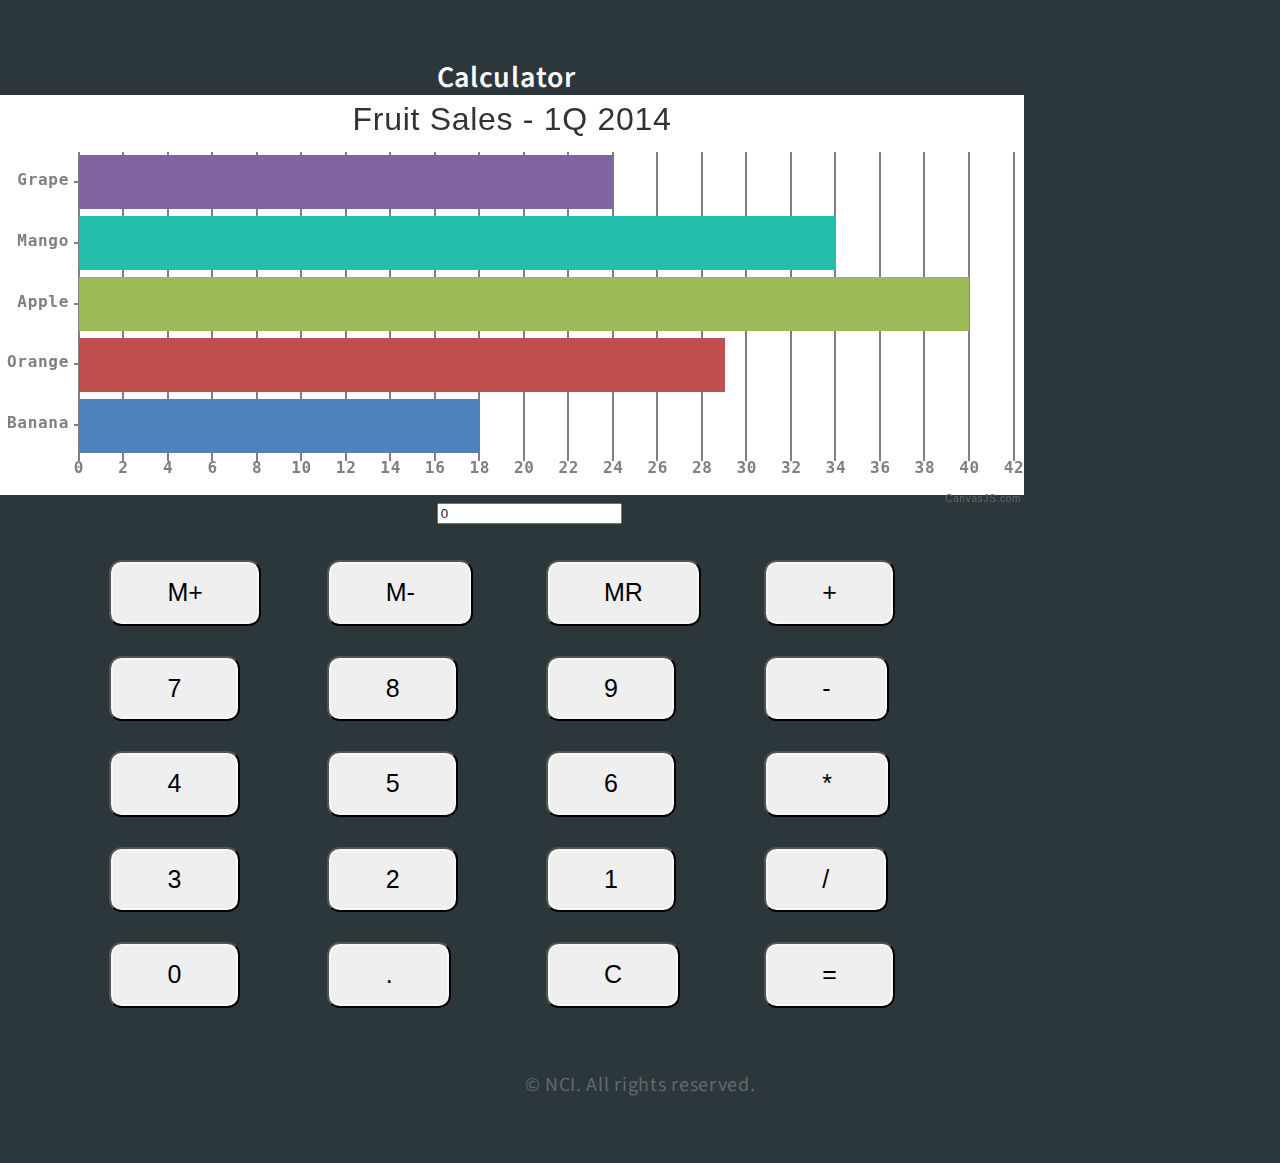
<file: index.html>
<!DOCTYPE HTML>
<html>
	<head>
		<title>Converter Example</title>
		<meta http-equiv="content-type" content="text/html; charset=utf-8" />
		<link href="http://fonts.googleapis.com/css?family=Source+Sans+Pro:300,300italic,600|Source+Code+Pro" rel="stylesheet" />
		<link href="css/main.css" rel="stylesheet" />
		<!--[if lte IE 8]><script src="js/vendor/html5shiv.js" type="text/javascript"></script><![endif]-->
        <!--
        <script src="js/vendor/jquery-1.10.2.min.js"></script>
        -->
        <script src="js/main.js"></script>
        <script src="js/skel.min.js"></script>
        <script src="js/calculator.js"></script>
        <script src="js/canvasjs.min.js"></script>
        
    </head>
	<body onload="draw()">
		<div class="containere">
			<!-- Header -->
				<div id="header" class="row">
					<div class="-4u 8u">
                     <section id="title_of_app">
                     <h1>Calculator</h1>
                     </section>
					</div>
				</div>
                
			    <!-- Hero -->
                <!--
                <div id="hero">
					<button class="button" id="addbutton">+ ADD</button>
                    <button class="button" id="subtractbutton">- SUBTRACT</button>
					<button class="button" id="multiplybutton">* MULTIPLY</button>
					<button class="button" id="dividebutton">/ DIVIDE</button>
					<button class="button" id="clearbutton">C CANCEL</button>
				</div>
                -->

               <!--
               <div id="hero">
               <canvas id="myCanvas" width="600" height="900">
               style="border:1px solid #0000FF;">
               </canvas>
			   </div>

               <script>
               function draw() {
               var c=document.getElementById("myCanvas");
               var ctx=c.getContext("2d");
               ctx.fillStyle="#DD3333";
               ctx.fillRect(0,0,600,900);
               
               ctx.beginPath();
               ctx.moveTo(20,20);
               ctx.quadraticCurveTo(20,300,400,20);
               ctx.stroke();

               ctx.moveTo(250,250);
               ctx.quadraticCurveTo(20,300,400,20);
               ctx.stroke();

               ctx.moveTo(500,100);
               ctx.quadraticCurveTo(20,300,400,20);
               ctx.stroke();

               ctx.fillStyle="red";
               ctx.fillRect(20,20,75,50);
               // Turn transparency on
               ctx.globalAlpha=0.2;
               ctx.fillStyle="blue"; 
               ctx.fillRect(50,50,75,50); 
               ctx.fillStyle="green"; 
               ctx.fillRect(80,80,75,50);
               
               // Turn transparency on
               ctx.globalAlpha=0.3;
               ctx.fillStyle="#0000FF";
               ctx.font="bold 30px Arial";
               ctx.fillText("Calculator",70,95);

               for (var i=0;i<6;i++){
                   for (var j=0;j<6;j++){
                       ctx.fillStyle = 'rgb(' + Math.floor(255-42.5*i) + ',' +
                       Math.floor(255-42.5*j) + ',0)';
                       ctx.fillRect(j*50,500+(i*50),50,50);
                   }
              }
               
              }               
              </script> -->
               
               
              <script type="text/javascript">
              window.onload = function () {
              var chart = new CanvasJS.Chart("chartContainer", {
              theme: "theme2",//theme1
              title:{
                  text: "Fruit Sales - 1Q 2014"              
              },
              data: [              
              {
              // Change type to "bar", "splineArea", "area", "spline", "pie","column",etc.
                  type: "bar",
                  dataPoints: [
                  { label: "Banana", y: 18 },
                  { label: "Orange", y: 29 },
                  { label: "Apple",  y: 40 },
                  { label: "Mango",  y: 34 },
                  { label: "Grape",  y: 24 }
                  ]
              }
              ]
          });

          chart.render();
      }
  </script>
</head>
<body>
  <div id="chartContainer" style="height: 400px; width: 80%;">
  </div>               
               
               
			   <div class="row">
					<div class="-4u 6u">
                        <!--
						<h2>Input Number</h2>
                        -->
						<input type="number" pattern="[0-9]+" id="ninput"/>
					</div>
                    <!--
                    <div class="7u">
						<h2>Answer</h2>
						<input type="number"  pattern="[0-9]+" id="noutput" value="0"/>
					</div>
                    -->
				</div>
                <div class="row">
					<div class="-1u 1u"><button class="button" id="maddbutton">M+</button></div>
					<div class="-1u 1u"><button class="button" id="msubtractbutton">M-</button></div>
					<div class="-1u 1u"><button class="button" id="mreadbutton">MR</button></div>
					<div class="-1u 1u"><button class="button" id="addbutton">+</button></div>
                </div>
                <div class="row">
					<div class="-1u 1u"><button class="button" id="btn7">7</button></div>
					<div class="-1u 1u"><button class="button" id="btn8">8</button></div>
					<div class="-1u 1u"><button class="button" id="btn9">9</button></div>
					<div class="-1u 1u"><button class="button" id="subtractbutton">-</button></div>
                </div>                
                <div class="row">
					<div class="-1u 1u"><button class="button" id="btn4">4</button></div>
					<div class="-1u 1u"><button class="button" id="btn5">5</button></div>
					<div class="-1u 1u"><button class="button" id="btn6">6</button></div>
					<div class="-1u 1u"><button class="button" id="multiplybutton">*</button></div>
                </div>                
                <div class="row">
					<div class="-1u 1u"><button class="button" id="btn3">3</button></div>
					<div class="-1u 1u"><button class="button" id="btn2">2</button></div>
					<div class="-1u 1u"><button class="button" id="btn1">1</button></div>
					<div class="-1u 1u"><button class="button" id="dividebutton">/</button></div>
                </div>                
                <div class="row">
					<div class="-1u 1u"><button class="button" id="btn0">0</button></div>
					<div class="-1u 1u"><button class="button" id="btndot">.</button></div>
					<div class="-1u 1u"><button class="button" id="clearbutton">C</button></div>
					<div class="-1u 1u"><button class="button" id="equalsbutton">=</button></div>
                </div>
                


			<!-- Footer -->
				<div id="footer">
					&copy; NCI. All rights reserved.
				</div>
		</div>
	</body>
</html>
</file>
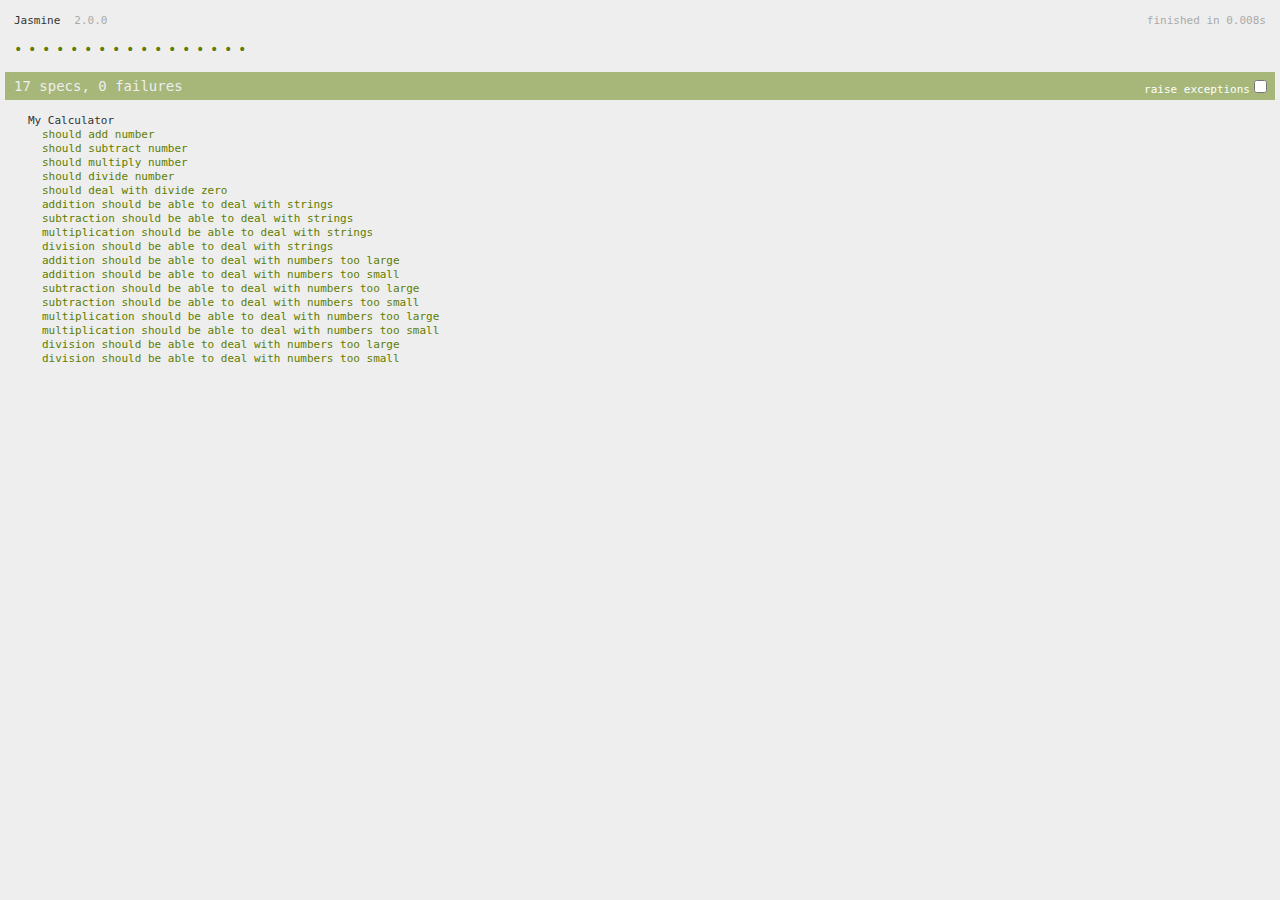
<file: test/SpecRunner.html>
<!DOCTYPE HTML>
<html>
<head>
  <meta http-equiv="Content-Type" content="text/html; charset=UTF-8">
  <title>Jasmine Spec Runner v2.0.0</title>

 
  <link rel="shortcut icon" type="image/png" href="jasmine_favicon.png">
  <link rel="stylesheet" type="text/css" href="css/jasmine.css">

  <script type="text/javascript" src="js/jasmine.js"></script>
  <script type="text/javascript" src="js/jasmine-html.js"></script>
  <script type="text/javascript" src="js/boot.js"></script>

  <!-- include source files here... -->
  <script type="text/javascript" src="../js/calculator.js"></script>
  <!--<script type="text/javascript" src="src/Song.js"></script>-->

  <!-- include spec files here... -->
  <script type="text/javascript" src="spec/calculatorSpec.js"></script>
  <!--<script type="text/javascript" src="spec/PlayerSpec.js"></script>-->

</head>

<body>
</body>
</html>
</file>
<file: css/main.css>
/*! HTML5 Boilerplate v4.3.0 | MIT License | http://h5bp.com/ */

/*
 * What follows is the result of much research on cross-browser styling.
 * Credit left inline and big thanks to Nicolas Gallagher, Jonathan Neal,
 * Kroc Camen, and the H5BP dev community and team.
 */

/* ==========================================================================
   Base styles: opinionated defaults
   ========================================================================== */

html,
button,
input,
select,
textarea {
    color: #222;
}

html {
    font-size: 1em;
    line-height: 1.4;
}

/*
 * Remove text-shadow in selection highlight: h5bp.com/i
 * These selection rule sets have to be separate.
 * Customize the background color to match your design.
 */

::-moz-selection {
    background: #b3d4fc;
    text-shadow: none;
}

::selection {
    background: #b3d4fc;
    text-shadow: none;
}

/*
 * A better looking default horizontal rule
 */

hr {
    display: block;
    height: 1px;
    border: 0;
    border-top: 1px solid #ccc;
    margin: 1em 0;
    padding: 0;
}

/*
 * Remove the gap between images, videos, audio and canvas and the bottom of
 * their containers: h5bp.com/i/440
 */

audio,
canvas,
img,
video {
    vertical-align: middle;
}

/*
 * Remove default fieldset styles.
 */

fieldset {
    border: 0;
    margin: 0;
    padding: 0;
}

/*
 * Allow only vertical resizing of textareas.
 */

textarea {
    resize: vertical;
}

/* ==========================================================================
   Browse Happy prompt
   ========================================================================== */

.browsehappy {
    margin: 0.2em 0;
    background: #ccc;
    color: #000;
    padding: 0.2em 0;
}

/* ==========================================================================
   Author's custom styles
   ========================================================================== */

















/* ==========================================================================
   Helper classes
   ========================================================================== */

/*
 * Image replacement
 */

.ir {
    background-color: transparent;
    border: 0;
    overflow: hidden;
    /* IE 6/7 fallback */
    *text-indent: -9999px;
}

.ir:before {
    content: "";
    display: block;
    width: 0;
    height: 150%;
}

/*
 * Hide from both screenreaders and browsers: h5bp.com/u
 */

.hidden {
    display: none !important;
    visibility: hidden;
}

/*
 * Hide only visually, but have it available for screenreaders: h5bp.com/v
 */

.visuallyhidden {
    border: 0;
    clip: rect(0 0 0 0);
    height: 1px;
    margin: -1px;
    overflow: hidden;
    padding: 0;
    position: absolute;
    width: 1px;
}

/*
 * Extends the .visuallyhidden class to allow the element to be focusable
 * when navigated to via the keyboard: h5bp.com/p
 */

.visuallyhidden.focusable:active,
.visuallyhidden.focusable:focus {
    clip: auto;
    height: auto;
    margin: 0;
    overflow: visible;
    position: static;
    width: auto;
}

/*
 * Hide visually and from screenreaders, but maintain layout
 */

.invisible {
    visibility: hidden;
}

/*
 * Clearfix: contain floats
 *
 * For modern browsers
 * 1. The space content is one way to avoid an Opera bug when the
 *    `contenteditable` attribute is included anywhere else in the document.
 *    Otherwise it causes space to appear at the top and bottom of elements
 *    that receive the `clearfix` class.
 * 2. The use of `table` rather than `block` is only necessary if using
 *    `:before` to contain the top-margins of child elements.
 */

.clearfix:before,
.clearfix:after {
    content: " "; /* 1 */
    display: table; /* 2 */
}

.clearfix:after {
    clear: both;
}

/*
 * For IE 6/7 only
 * Include this rule to trigger hasLayout and contain floats.
 */

.clearfix {
    *zoom: 1;
}

/* ==========================================================================
   EXAMPLE Media Queries for Responsive Design.
   These examples override the primary ('mobile first') styles.
   Modify as content requires.
   ========================================================================== */

@media only screen and (min-width: 35em) {
    /* Style adjustments for viewports that meet the condition */
}

@media print,
       (-o-min-device-pixel-ratio: 5/4),
       (-webkit-min-device-pixel-ratio: 1.25),
       (min-resolution: 120dpi) {
    /* Style adjustments for high resolution devices */
}

/* ==========================================================================
   Print styles.
   Inlined to avoid required HTTP connection: h5bp.com/r
   ========================================================================== */

@media print {
    * {
        background: transparent !important;
        color: #000 !important; /* Black prints faster: h5bp.com/s */
        box-shadow: none !important;
        text-shadow: none !important;
    }

    a,
    a:visited {
        text-decoration: underline;
    }

    a[href]:after {
        content: " (" attr(href) ")";
    }

    abbr[title]:after {
        content: " (" attr(title) ")";
    }

    /*
     * Don't show links for images, or javascript/internal links
     */

    .ir a:after,
    a[href^="javascript:"]:after,
    a[href^="#"]:after {
        content: "";
    }

    pre,
    blockquote {
        border: 1px solid #999;
        page-break-inside: avoid;
    }

    thead {
        display: table-header-group; /* h5bp.com/t */
    }

    tr,
    img {
        page-break-inside: avoid;
    }

    img {
        max-width: 100% !important;
    }

    @page {
        margin: 0.5cm;
    }

    p,
    h2,
    h3 {
        orphans: 3;
        widows: 3;
    }

    h2,
    h3 {
        page-break-after: avoid;
    }
}
</file>
<file: test/css/jasmine.css>
body { background-color: #eeeeee; padding: 0; margin: 5px; overflow-y: scroll; }

.html-reporter { font-size: 11px; font-family: Monaco, "Lucida Console", monospace; line-height: 14px; color: #333333; }
.html-reporter a { text-decoration: none; }
.html-reporter a:hover { text-decoration: underline; }
.html-reporter p, .html-reporter h1, .html-reporter h2, .html-reporter h3, .html-reporter h4, .html-reporter h5, .html-reporter h6 { margin: 0; line-height: 14px; }
.html-reporter .banner, .html-reporter .symbol-summary, .html-reporter .summary, .html-reporter .result-message, .html-reporter .spec .description, .html-reporter .spec-detail .description, .html-reporter .alert .bar, .html-reporter .stack-trace { padding-left: 9px; padding-right: 9px; }
.html-reporter .banner .version { margin-left: 14px; }
.html-reporter #jasmine_content { position: fixed; right: 100%; }
.html-reporter .version { color: #aaaaaa; }
.html-reporter .banner { margin-top: 14px; }
.html-reporter .duration { color: #aaaaaa; float: right; }
.html-reporter .symbol-summary { overflow: hidden; *zoom: 1; margin: 14px 0; }
.html-reporter .symbol-summary li { display: inline-block; height: 8px; width: 14px; font-size: 16px; }
.html-reporter .symbol-summary li.passed { font-size: 14px; }
.html-reporter .symbol-summary li.passed:before { color: #5e7d00; content: "\02022"; }
.html-reporter .symbol-summary li.failed { line-height: 9px; }
.html-reporter .symbol-summary li.failed:before { color: #b03911; content: "x"; font-weight: bold; margin-left: -1px; }
.html-reporter .symbol-summary li.disabled { font-size: 14px; }
.html-reporter .symbol-summary li.disabled:before { color: #bababa; content: "\02022"; }
.html-reporter .symbol-summary li.pending { line-height: 17px; }
.html-reporter .symbol-summary li.pending:before { color: #ba9d37; content: "*"; }
.html-reporter .exceptions { color: #fff; float: right; margin-top: 5px; margin-right: 5px; }
.html-reporter .bar { line-height: 28px; font-size: 14px; display: block; color: #eee; }
.html-reporter .bar.failed { background-color: #b03911; }
.html-reporter .bar.passed { background-color: #a6b779; }
.html-reporter .bar.skipped { background-color: #bababa; }
.html-reporter .bar.menu { background-color: #fff; color: #aaaaaa; }
.html-reporter .bar.menu a { color: #333333; }
.html-reporter .bar a { color: white; }
.html-reporter.spec-list .bar.menu.failure-list, .html-reporter.spec-list .results .failures { display: none; }
.html-reporter.failure-list .bar.menu.spec-list, .html-reporter.failure-list .summary { display: none; }
.html-reporter .running-alert { background-color: #666666; }
.html-reporter .results { margin-top: 14px; }
.html-reporter.showDetails .summaryMenuItem { font-weight: normal; text-decoration: inherit; }
.html-reporter.showDetails .summaryMenuItem:hover { text-decoration: underline; }
.html-reporter.showDetails .detailsMenuItem { font-weight: bold; text-decoration: underline; }
.html-reporter.showDetails .summary { display: none; }
.html-reporter.showDetails #details { display: block; }
.html-reporter .summaryMenuItem { font-weight: bold; text-decoration: underline; }
.html-reporter .summary { margin-top: 14px; }
.html-reporter .summary ul { list-style-type: none; margin-left: 14px; padding-top: 0; padding-left: 0; }
.html-reporter .summary ul.suite { margin-top: 7px; margin-bottom: 7px; }
.html-reporter .summary li.passed a { color: #5e7d00; }
.html-reporter .summary li.failed a { color: #b03911; }
.html-reporter .summary li.pending a { color: #ba9d37; }
.html-reporter .description + .suite { margin-top: 0; }
.html-reporter .suite { margin-top: 14px; }
.html-reporter .suite a { color: #333333; }
.html-reporter .failures .spec-detail { margin-bottom: 28px; }
.html-reporter .failures .spec-detail .description { background-color: #b03911; }
.html-reporter .failures .spec-detail .description a { color: white; }
.html-reporter .result-message { padding-top: 14px; color: #333333; white-space: pre; }
.html-reporter .result-message span.result { display: block; }
.html-reporter .stack-trace { margin: 5px 0 0 0; max-height: 224px; overflow: auto; line-height: 18px; color: #666666; border: 1px solid #ddd; background: white; white-space: pre; }
</file>
